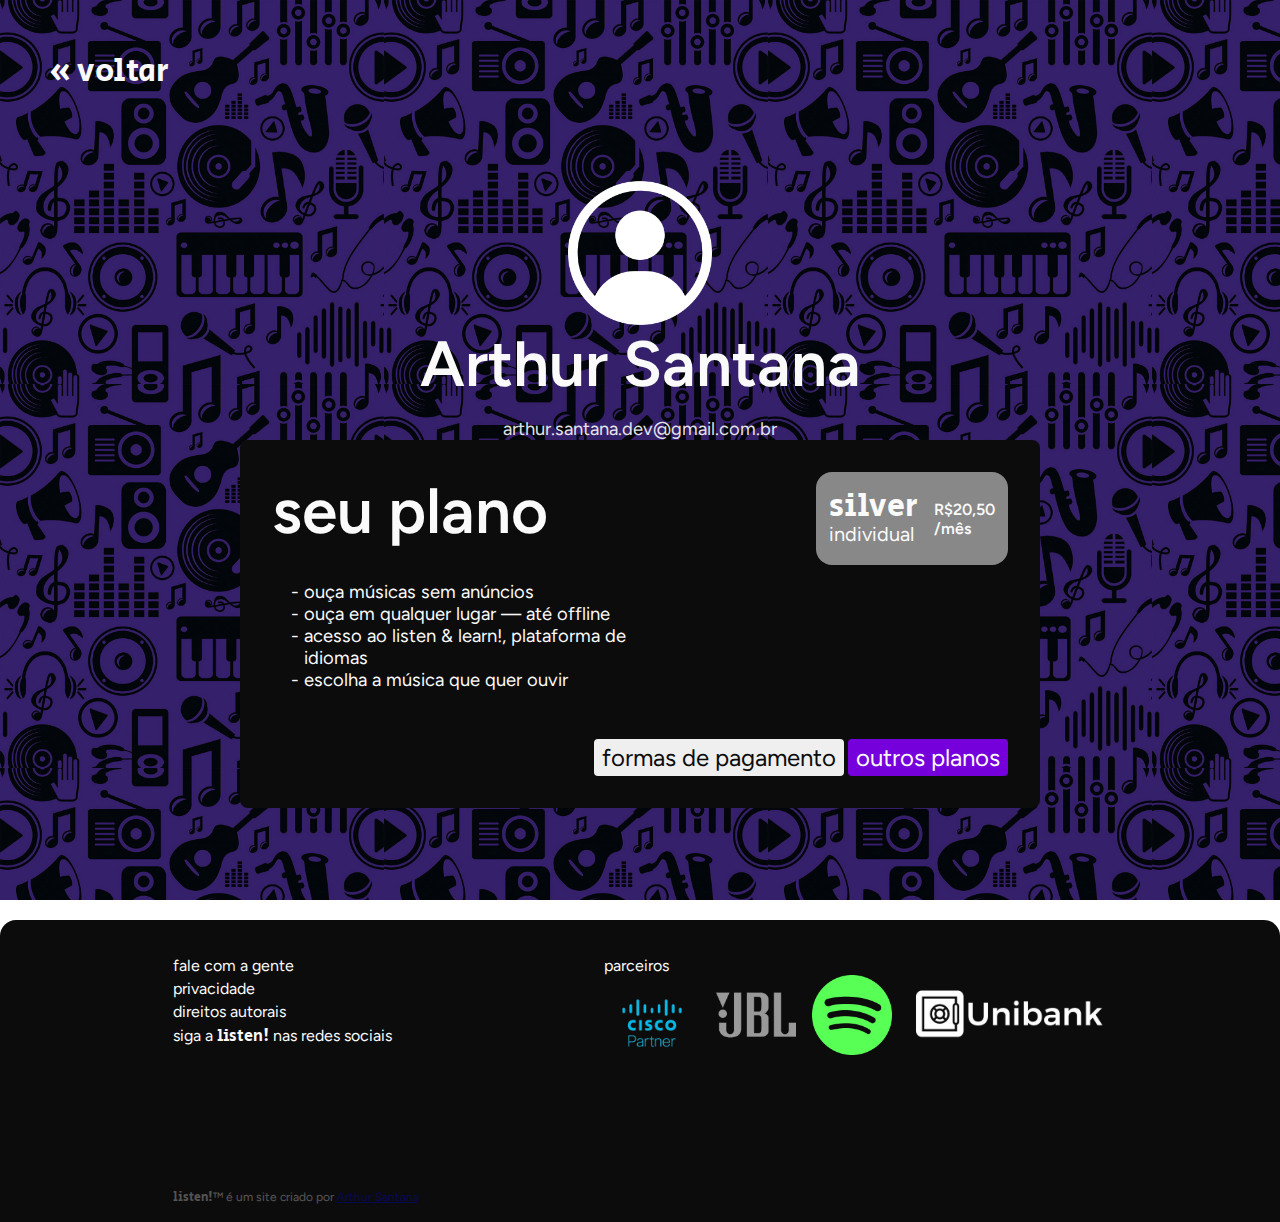
<file: conta.html>
<!DOCTYPE html>
<html lang="pt-br">
<head>
	<meta charset="UTF-8">
	<meta http-equiv="X-UA-Compatible" content="IE=edge">
	<meta name="viewport" content="width=device-width, initial-scale=1.0">
	<link rel="shortcut icon" href="./imagens/favicon.png" type="image/x-icon">
	<link rel="stylesheet" href="css/home.css">
	<link rel="stylesheet" href="./css/conta-planos.css">
	<title>Conta - listen!</title>
</head>
<body>
	<!-- header -->
	<div class="go-to-home" onclick="window.location.href = './home.html'">
		<p>« voltar</p>
	</div>
	<main class="main" style="background:none;">
		<section class="user-info">
			<img src="./imagens/icons/conta.png" alt="" class="user-profile-pic">
			<h1 class="user-name">Arthur Santana</h1>
			<p class="user-email">arthur.santana.dev@gmail.com.br</p>
		</section>
		<section class="user-plan">

			<div class="user-plan-row">
				<h1>seu plano</h1>
				<section class="user-plan__plan-badge" id="i-user-plan">
					<div>
						<p class="user-plan__plan-name">silver</p>
						<p class="user-plan__plan-description">individual</p>
					</div>
					<p class="user-plan__plan-price">R$20,50<br>/mês</p>
				</section>
			</div>

			<ul class="user-plan__plan-details">
				<li class="plan-details-topic">ouça músicas sem anúncios</li>
				<li class="plan-details-topic">ouça em qualquer lugar — até offline</li>
				<li class="plan-details-topic">acesso ao listen & learn!, plataforma de idiomas</li>
				<li class="plan-details-topic">escolha a música que quer ouvir</li>
			</ul>
			<div class="user-plan__buttons-wrapper">
				<button class="user-plan__button user-plan__payment">
					formas de pagamento
				</button>
				<button class="user-plan__button user-plan__other-plans" onclick="window.location.href = './outros-planos.html'">
					outros planos
				</button>
			</div>
		</section>
	</main>


	<!-- footer -->
	<footer class="footer">
		<section class="footer__row">
			<div class="column">
				<div>
					<p class="footer__content">
						fale com a gente
					</p>
					<p class="footer__content">
						privacidade
					</p>
					<p class="footer__content">
						direitos autorais
					</p>
					<p class="footer__content">
						siga a <i class="footer__text-logo">listen!</i> nas redes sociais
					</p>
				</div>
				<span class="desc">
					<i class="footer__text-logo">listen!</i>™ é um site criado por <a href="https://github.com/arthursantana-dev" target="_blank" rel="noopener noreferrer">Arthur Santana</a>
				</span>
			</div>
			<div class="column">
				<section class="footer__partners">
					<p class="footer__content">
						parceiros
					</p>
					<section class="footer__partners-row">
						<img src="./imagens/icons/cisco.png" alt="" class="footer__partners-img">
						<img src="./imagens/icons/jbl.png" alt="" class="footer__partners-img">
						<img src="./imagens/icons/spotify.png" alt="" class="footer__partners-img">
						<img src="./imagens/icons/unibank.png" alt="" class="footer__partners-img partners-img-large">
					</section>
				</section>
			</div>
		</section>
	</footer>
</body>
</html>
</file>
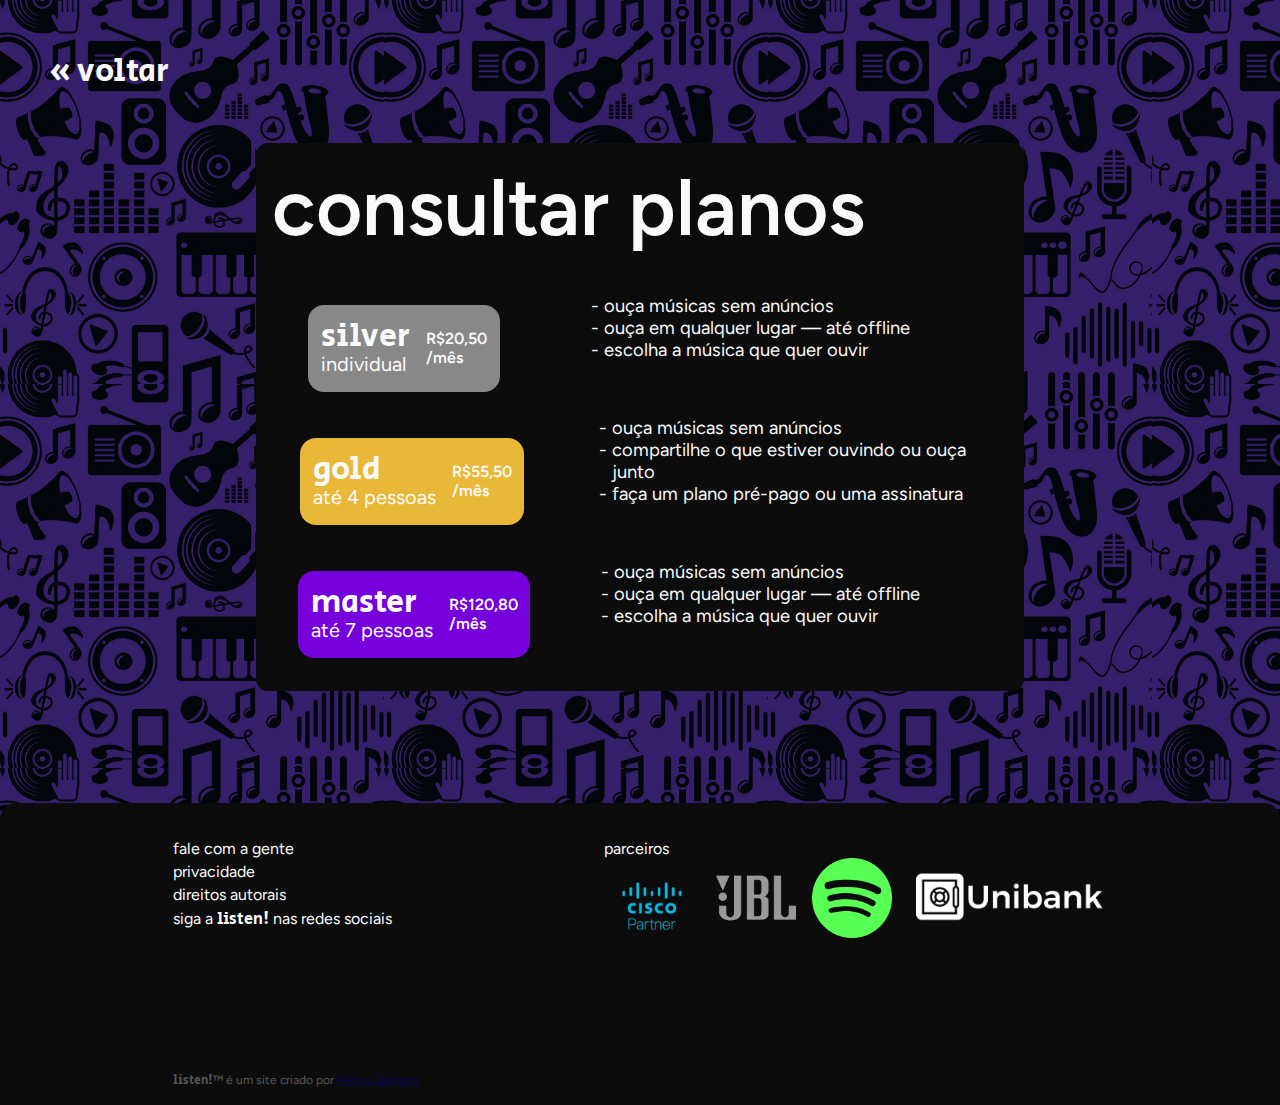
<file: outros-planos.html>
<!DOCTYPE html>
<html lang="en">

<head>
    <meta charset="UTF-8">
    <meta http-equiv="X-UA-Compatible" content="IE=edge">
    <meta name="viewport" content="width=device-width, initial-scale=1.0">
    <link rel="stylesheet" href="./css/home.css">
    <link rel="stylesheet" href="css/conta-planos.css">
	<link rel="shortcut icon" href="./imagens/favicon.png" type="image/x-icon">
    <title>Outros planos - listen!</title>
</head>

<body>
    <!-- header -->
    <div class="go-to-home" onclick="window.location.href = './index.html'">
        <p>« voltar</p>
    </div>
    <main class="main__user">
        <h1>consultar planos</h1>

        <section class="badge__wrapper">
            <section class="user-plan__plan-badge user-plan__plan-badge--silver">
                <div>
                    <p class="user-plan__plan-name">silver</p>
                    <p class="user-plan__plan-description">individual</p>
                </div>
                <p class="user-plan__plan-price">R$20,50<br>/mês</p>
            </section>
            <ul class="user-plan__plan-details">
				<li class="plan-details-topic">ouça músicas sem anúncios</li>
				<li class="plan-details-topic">ouça em qualquer lugar — até offline</li>
				<li class="plan-details-topic">escolha a música que quer ouvir</li>
			</ul>
        </section>

        <section class="badge__wrapper">
            <section class="user-plan__plan-badge user-plan__plan-badge--gold">
                <div>
                    <p class="user-plan__plan-name">gold</p>
                    <p class="user-plan__plan-description">até 4 pessoas</p>
                </div>
                <p class="user-plan__plan-price">R$55,50<br>/mês</p>
            </section>
            <ul class="user-plan__plan-details">
				<li class="plan-details-topic">ouça músicas sem anúncios</li>
				<li class="plan-details-topic">compartilhe o que estiver ouvindo ou ouça junto</li>
				<li class="plan-details-topic">faça um plano pré-pago ou uma assinatura</li>
			</ul>
        </section>

        <section class="badge__wrapper">
            <section class="user-plan__plan-badge user-plan__plan-badge--master">
                <div>
                    <p class="user-plan__plan-name">master</p>
                    <p class="user-plan__plan-description">até 7 pessoas</p>
                </div>
                <p class="user-plan__plan-price">R$120,80<br>/mês</p>
            </section>
            <ul class="user-plan__plan-details">
				<li class="plan-details-topic">ouça músicas sem anúncios</li>
				<li class="plan-details-topic">ouça em qualquer lugar — até offline</li>
				<li class="plan-details-topic">escolha a música que quer ouvir</li>
			</ul>
        </section>
    </main>
    <!-- footer -->
	<footer class="footer">
		<section class="footer__row">
			<div class="column">
				<div>
					<p class="footer__content">
						fale com a gente
					</p>
					<p class="footer__content">
						privacidade
					</p>
					<p class="footer__content">
						direitos autorais
					</p>
					<p class="footer__content">
						siga a <i class="footer__text-logo">listen!</i> nas redes sociais
					</p>
				</div>
				<span class="desc">
					<i class="footer__text-logo">listen!</i>™ é um site criado por <a href="https://github.com/arthursantana-dev" target="_blank" rel="noopener noreferrer">Arthur Santana</a>
				</span>
			</div>
			<div class="column">
				<section class="footer__partners">
					<p class="footer__content">
						parceiros
					</p>
					<section class="footer__partners-row">
						<img src="./imagens/icons/cisco.png" alt="" class="footer__partners-img">
						<img src="./imagens/icons/jbl.png" alt="" class="footer__partners-img">
						<img src="./imagens/icons/spotify.png" alt="" class="footer__partners-img">
						<img src="./imagens/icons/unibank.png" alt="" class="footer__partners-img partners-img-large">
					</section>
				</section>
			</div>
		</section>
	</footer>
</body>

</html>
</file>
<file: css/home.css>
@import url(./variaveis.css);

* {
	padding: 0;
	margin: 0;
	font-family: 'Figtree', sans-serif;
	box-sizing: border-box;
}

body {
	height: 100vh;
	width: 100%;
}

section.row {
	display: flex;
	height: 100%;
	flex-wrap: wrap;
}

section.wrapper {
	margin: 0;
	padding: 0;
	max-width: 100%;
	width: 100%;
}

section.scroll-wrapper {
	margin: 0 !important;
	max-width: none !important;
	padding: 0;
}

div.row {
	margin: 0;
	overflow: hidden;
	padding: 0;
}

/*------------------header------------------*/

header.header {
	background-color: var(--escuro);
	color: var(--claro);
	display: flex;
	justify-content: space-around;
	align-items: center;
	position: fixed;
	z-index: 3 !important;
	width: 100vw;
	height: 7rem;
}

h1, h2, h3, h4, h5 {
	font-weight: 600;
}

header ul {
	display: flex;
	list-style: none;
	align-items: center;
	margin: 0;
}

header h2 {
	font-size: 1.55rem;
	margin: 0;
}

header ul li {
	display: flex;
	margin-left: 1rem;
	font-size: 0.9rem;
}

header ul li:hover {
	opacity: 0.7;
	transition: 0.3s;
}

img.header__logo {
	width: 12rem;
}

img.header__icon {
	width: 1.9rem;
	height: 1.9rem;
	margin-right: 0.15rem;
}

/*------------------menu------------------*/

section.scroll-wrapper div.row {
	background-color: var(--escuro-secundario);
}

aside.menu {
	background-color: var(--escuro-secundario);
	z-index: 2;
	width: 100%;
	padding: 1rem;
	/* position: fixed; */
	margin-top: 4rem;
	display: flex;
	flex-direction: column;
	justify-content: flex-start;
	align-items: center;
}

section.albuns-wrapper {
	height: fit-content;
	position: fixed;
}

.menu__album {
	justify-self: flex-start;
	margin-bottom: 3rem;
	display: flex;
	justify-content: center;
	margin-top: 4rem;
}

.menu__album span{
	color: white;
	text-align: center;
	font-family: 'Figtree', sans-serif;
	font-weight: 700;
	font-size: 1.75rem;
}
.menu__album__pics{
	gap: 50px;
	display: flex;
	flex-direction: column;
	justify-content: center;
	align-items: flex-start;
}
.menu__album__pics__group{
	height: min(calc(100% - 2rem), 10rem) ;
	width: min(calc(100% - 2rem), 10rem) ;
	display: flex;
	align-items: center;
	flex-direction: column;
}
.menu__album__pics__group img{
	object-position: center;
	object-fit: cover;
	width: 100%;
	height: 100%;
	cursor: pointer;
}
.menu__album__pics__group span{
	color: white;
	text-align: center;
	font-family: 'Figtree', sans-serif;
	font-weight: 700;
	font-size: 1.5rem;
}

/*------------------main------------------*/

main.main {
	background: rgb(8,0,16);
	background: linear-gradient(0deg, rgba(8,0,16,1) 0%, rgba(28,0,52,1) 100%);
	background: url('../imagens/pattern-bg-2.png');
	background-repeat: repeat;
	background-size: 30vw;
	height: fit-content;
	padding-top: 3%;
	display: flex;
	width: 100%;
	flex-direction: column;

	position: relative;
}

main.main h1 {
	font-size: 3.75rem;
	margin-bottom: 1rem;
}

main * {
	color: var(--claro);
}

section.song-feed {
	padding: 3.15rem;
}

main hr {
	opacity: 0.1;
}

/*------------------player------------------*/

section.player {
	position: fixed;
	z-index: 3;
	bottom: 1rem;
	right: 1rem;
	padding: 1rem;
	background-color: var(--escuro);
	border-radius: 0.5rem;
	border: 1px solid var(--claro-secundario-leve);
	opacity: 0.98;
	width: fit-content;
	max-width: 25rem;
	height: fit-content;
}

section.player__song-info {
	display: flex;
	justify-content: space-between;
	gap:1rem
}

div.player__song-text-info {
	display: flex;
	flex-direction: column;
	align-items: flex-start;
	justify-content: flex-start;
}

.player__song-name{
	font-size: 1.5rem;
}

.player__song-author {
	opacity: 0.5;
	font-size: 0.95rem;
}

img.player__button {
	width: 1.5rem;
}

img.player__button:hover {
	opacity: 0.9;
	transition: 0.2s;
}

img.player__song-img{
	width: 5rem;
	height: 5rem;
	border-radius: 0.25rem;
}

section.player__buttons-row{
	margin: 0.5rem;
	display: flex;
	justify-content: space-evenly;
}

button.player__yt-button {
	display: flex;
	border-radius: 0.4rem;
	border: none;
	padding: 0rem 0.2rem;
	align-items: center;
	gap: 0.2rem;
	margin: 0.5rem;
	align-self: flex-end;
}

button.player__yt-button p {
	margin: 0;
	color: var(--escuro);
	font-weight: 900;
	font-size: 1.15rem;
	margin-right: 0.2rem;
}

img.player__yt-icon {
	width: 1.5rem;
}

.player hr {
	margin-block: 1rem;
	opacity: 0.1;
}

section.player__song-current-time {
	display: flex;
	justify-content: space-evenly;
	align-items: center;
}

section.player__song-current-time p {
	font-size: 0.9rem;
}

input#player__song-current-time-i {
	width: 7rem;
	height: 6px;
	border-radius: 4px;
	appearance: none;
}

input#player__song-current-time-i::-webkit-slider-thumb {
	-webkit-appearance: none; 
	appearance: none;
	width: 5px; 
	height: 5px;
	border-radius: 50%; 
	background: var(--destaque);
	cursor: pointer;
}

input#player__song-current-time-i::-webkit-progress-inner-element {
	background-color: var(--destaque);
}

input[type='range'] {
	overflow: hidden;
	width: 80px;
	-webkit-appearance: none;
	background-color: var(--claro);
}
  
input[type='range']::-webkit-slider-runnable-track {
	height: 10px;
	-webkit-appearance: none;
	color: var(--destaque);
	margin-top: -1px;
}
  
input[type='range']::-webkit-slider-thumb {
	width: 10px;
	-webkit-appearance: none;
	height: 10px;
	cursor: ew-resize;
	background: #434343;
	box-shadow: -80px 0 0 80px var(--destaque);
}


/*------------------card------------------*/

section.song-feed h1 {
	margin-top: 4rem;
}

section.song-feed .row{ 
	margin-bottom: 4rem;
}

img.card__img {
	width: 8.25rem;
	height: 8.25rem;
	margin-right: 1rem;
}

div.song-card {
	display: flex;
	padding: 1rem;
	height: 10rem;
	width: 23rem;
	background-color: var(--escuro-secundario-leve);
	border-radius: 0.25rem;
}

div.song-card:hover {
	outline: 1px solid var(--claro-secundario-leve);
}

section.song-feed section.row {
	display: flex;
	gap: 1rem;
}

span.card__song-info {
	width: fit-content;
}

p.card__song-name {
	font-weight: 700;
	font-size: 1.5rem;
}

p.card__song-author {
	font-size: 0.95rem;
	opacity: 0.7;
}

/*------------------footer------------------*/

footer.footer {
	box-sizing: border-box;
	background-color: var(--escuro);
	min-width: 100%;
	min-height: 15vh;
	align-self: flex-end;
	padding-top: 2rem;
	padding-inline: 5rem;
	margin-top: 7rem;
	border-radius: 1rem 1rem 0 0;
}

footer .column div {
	margin-bottom: 5rem;
}

section.footer__row {
	display: flex;
	justify-content: space-around;
	height: 100%;
}

footer p.footer__content {
	font-size: 1rem;
	margin-top: 0.25rem;
}

footer p.footer__content:hover {
	opacity: 0.7;
}

span.footer__icon-logo-wrapper {
	display: flex;
	align-items: center;
	display: inline-block;
}

.footer__text-logo {
	text-decoration: none;
	font-style: normal;
	font-family: var(--fonte-logo);
}

img.footer__icon-logo {
	width: 6rem;
}

img.footer__partners-img {
	width: 5rem;
	height: 5rem;
}

img.footer__partners-img:nth-child(1){
	width: 6rem;
	height: 6rem;
}

.footer div.column {
	height: fit-content;
	display: flex;
	flex-direction: column;
	justify-content: space-between;
	height: 30vh;
}

section.footer__partners {
	display: flex;
	flex-direction: column;
}

section.footer__partners-row {
	display: flex;
	justify-content: space-around;
	gap: 1rem;
}

img.partners-img-large {
	width: fit-content;
}

span.desc {
	opacity: 0.3;
	font-size: 0.75rem;
	margin-bottom: 1rem;
}


@media screen and (max-width: 767px){
	section.albuns-wrapper {
		margin-top: 0;
		position: static;
	}
}
</file>
<file: css/conta-planos.css>
@import url(./variaveis.css);

* {
	padding: 0;
	margin: 0;
	font-family: 'Figtree', sans-serif;
}

body {
	background: url('../imagens/pattern-bg-2.png');
	background-repeat: repeat;
	background-size: 30vw;
	background-attachment: fixed;
	margin: auto;
}

div.go-to-home {
	margin: 3rem;
}

div.go-to-home:hover {
	cursor: pointer;
	text-decoration: underline;
}

div.go-to-home p {
	color: var(--claro);
	font-family: var(--fonte-logo);
	font-size: 2rem;
}

/*------------------user-info------------------*/
main.main__user {
	margin: auto;
	background-color: var(--escuro);
	padding: 1rem;
	border-radius: 0.75rem;
}

section.user-info {
	display: flex;
	flex-direction: column;
	align-items: center;
}

.user-plan-row h1 {
	font-size: 7rem;
}

section.user-info h1 {
	font-size: 4rem;
}

section.user-info p.user-email {
	font-size: 1.15rem;
	opacity: 0.9;
}

ul.user-plan__plan-details {
	list-style: '- ';
	margin-left: 2rem;
	margin-bottom: 3rem;
	font-size: 1.15rem;
}

.user-plan-row {
	margin-bottom: 1rem;
}
/*------------------main------------------*/

main.main {
	margin: auto;
	color: var(--claro);
	display: flex;
	flex-direction: column;
	align-items: center;
}

img.user-profile-pic {
	width: 9rem;
}

/*------------------user-plan------------------*/

section.user-plan {
	background-color: var(--escuro);
	width: min(100%, 800px);
	height: 100%;
	padding: 2rem;
	margin: auto;
	border-radius: 0.5rem;
}

section.user-plan h1 {
	font-size: 4rem;
}

.user-plan-row {
	display: flex;
	justify-content: space-between;
}

section.user-plan__plan-badge {
	background-color: var(--silver);
	color: var(--escuro);
	display: flex;
	align-items: center;
	gap: 1rem;
	width: fit-content;

	padding: 0.5rem 0.8rem;
	border-radius: 1rem;
}

p.user-plan__plan-name {
	font-family: var(--fonte-logo);
	font-size: 2rem;
}

p.user-plan__plan-description {
	font-size: 1.25rem;
	position: relative;
	bottom: 0.5rem;
}

p.user-plan__plan-price {
	font-weight: 600;
}

button.user-plan__button {
	padding: 0.25rem 0.5rem;
	font-size: 1.5rem;
	border-radius: 0.25rem;
	border: none;
	width: fit-content;
	color: var(--escuro);
}

button.user-plan__button:hover {
	opacity: 0.9;
	transition: 0.2s;
}

button.user-plan__other-plans{
	background-color: var(--destaque);
	color: var(--claro);
}

div.user-plan__buttons-wrapper {
	width: 100%;
	display: flex;
	justify-content: flex-end;
	gap: 0.25rem;
}

/*------------------consultar planos------------------*/

main.main__user {
	width: min(60vw, 50rem);
	color: var(--claro);
}

.main__user h1 {
	margin-bottom: 2rem;
	font-size: 5rem;
}

.main h1 {
	font-size: 7rem;
}

.user-plan__plan-badge {
	width: fit-content;
}

.user-plan__plan-badge--silver {
	background-color: var(--silver) !important ;
	color: var(--claro) !important;
}

.user-plan__plan-badge--gold {
	background-color: var(--gold) !important;
}

.user-plan__plan-badge--master {
	background-color: var(--master) !important;
	color: var(--claro) !important;
}

section.badge__wrapper {
	display: flex;
	justify-content: space-around;
	align-items: center;
}

section.badge__wrapper .user-plan__plan-details {
	margin-top: 0.5rem;
}

.user-plan__plan-details {
	width: 50%;
}

#i-user-plan {
	color: var(--claro);
	background-color: var(--silver);
}

footer {
	color: var(--claro);
}
</file>
